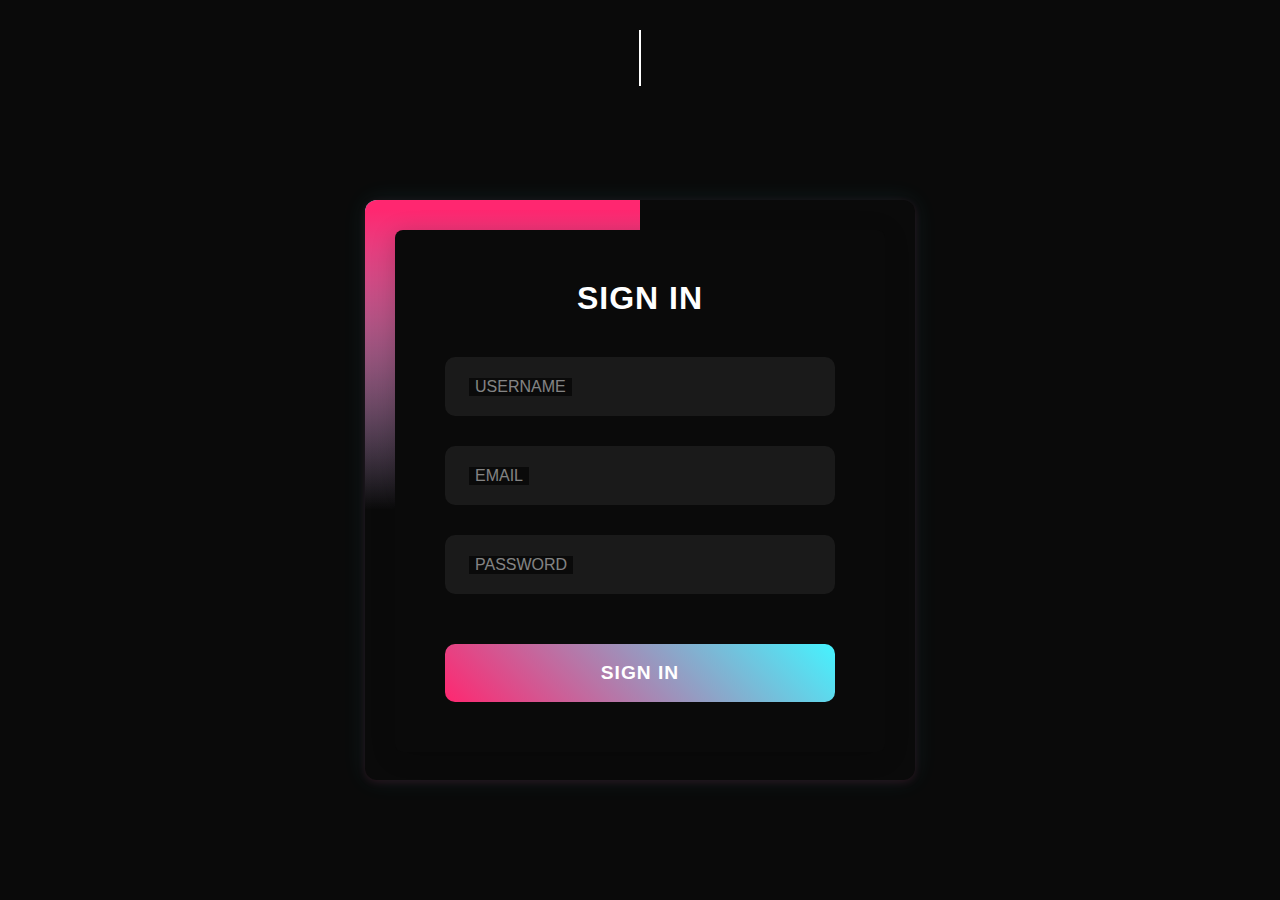
<file: index.html>
<!DOCTYPE html>
<html lang="en">
  <head>
    <meta charset="UTF-8" />
    <meta name="viewport" content="width=device-width, initial-scale=1.0" />
    <title>Sign_up</title>
    <link rel="stylesheet" href="login.css" />
  </head>

  <body>
    <div class="typing-text">Turn chaos into clarity</div>

    <div class="form-container">
      <form class="form" onsubmit="handleLogin(event)">
        <h2>SIGN IN</h2>

        <div class="input-box">
          <input type="text" id="username" required />
          <label>USERNAME</label>
        </div>

        <div class="input-box">
          <input type="email" id="email" required />
          <label>EMAIL</label>
        </div>

        <div class="input-box">
          <input type="password" id="password" required />
          <label>PASSWORD</label>
        </div>

        <button type="submit">SIGN IN</button>
      </form>
    </div>

    <script>
      function handleLogin(event) {
        event.preventDefault();

        const username = document.getElementById("username").value;
        const password = document.getElementById("password").value;

        if (username && password) {
          document.body.classList.add("zoom-out");
          setTimeout(() => {
            window.location.href = "home.html";
          }, 600);
        } else {
          alert("Please fill in all fields.");
        }
      }
    </script>
  </body>
</html>
</file>
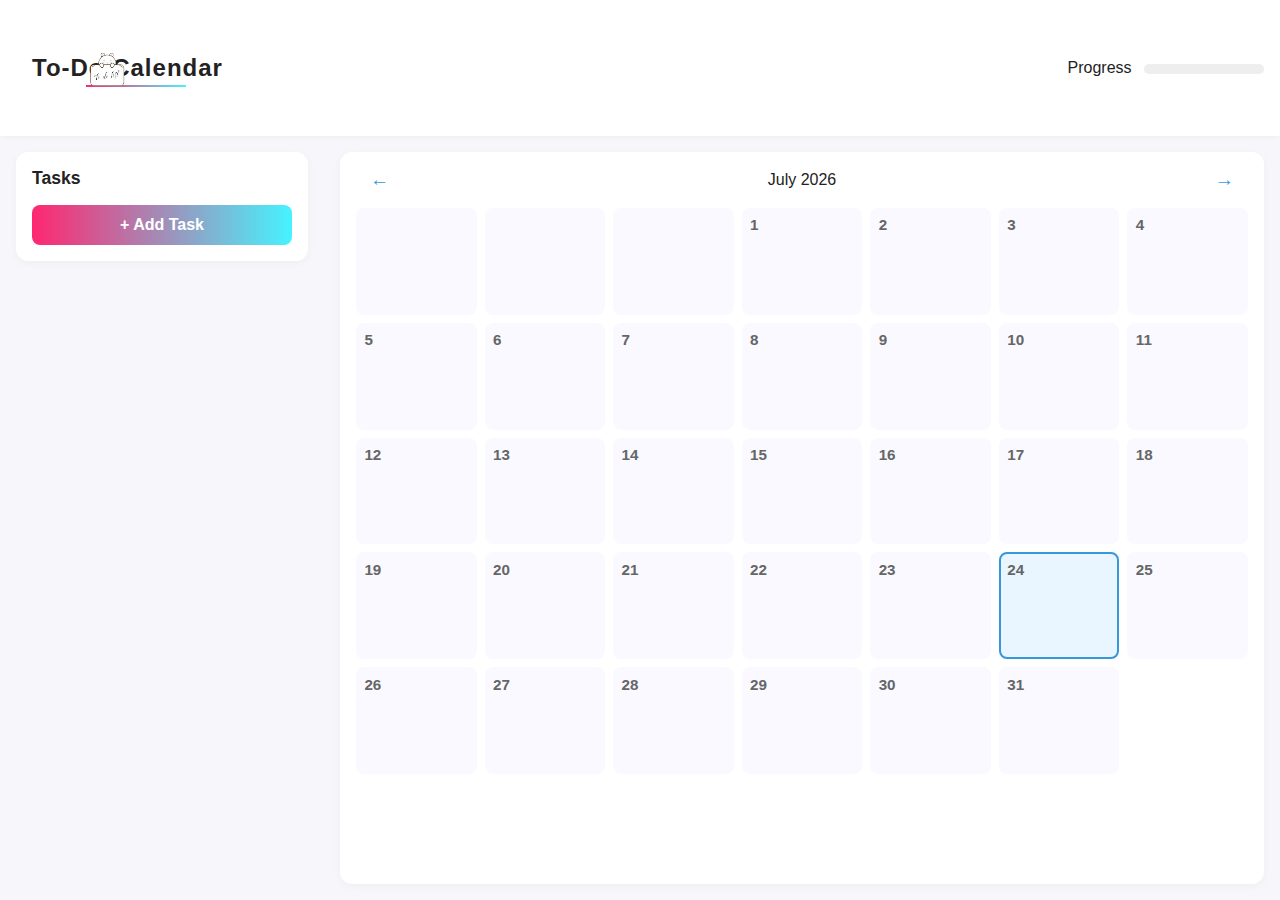
<file: home.html>
<!DOCTYPE html>
<html lang="en">
  <head>
    <meta charset="UTF-8" />
    <title>Responsive To-Do Calendar App</title>
    <meta name="viewport" content="width=device-width, initial-scale=1" />
    <link rel="stylesheet" href="home.css" />
  </head>
  <body>
    <header>
      <button class="sidebar-toggle" aria-label="Toggle menu">&#9776;</button>
      <h1>To-Do Calendar</h1>
      <img src="logo.png" alt="Logo" />
      <div>
        <span>Progress</span>
        <div class="progress-bar">
          <div class="progress" id="progress"></div>
        </div>
      </div>
    </header>
    <main>
      <nav class="sidebar" id="sidebar">
        <h2>Tasks</h2>
        <ul class="task-list" id="taskList"></ul>
        <button class="add-task-btn" id="addTaskBtn">+ Add Task</button>
      </nav>
      <section class="calendar">
        <div class="calendar-header">
          <button id="prevMonthBtn">&#8592;</button>
          <span id="calendarMonth"></span>
          <button id="nextMonthBtn">&#8594;</button>
        </div>
        <div class="calendar-grid" id="calendarGrid"></div>
      </section>
    </main>
    <div class="modal-bg" id="modalBg">
      <div class="modal">
        <h2 id="modalTitle">Add Task</h2>
        <form id="taskForm">
          <input type="text" id="taskTitle" placeholder="Task title" required />
          <select id="taskCategory">
            <option value="work">Work</option>
            <option value="personal">Personal</option>
            <option value="urgent">Urgent</option>
            <option value="college">College</option>
          </select>
          <input type="date" id="taskDueDate" required />
          <select id="taskPriority">
            <option value="low">Low</option>
            <option value="medium">Medium</option>
            <option value="high">High</option>
          </select>
          <div class="modal-actions">
            <button type="submit" id="saveTaskBtn">Save</button>
            <button type="button" class="cancel" id="cancelBtn">Cancel</button>
          </div>
        </form>
      </div>
    </div>
    <script src="home.js"></script>
  </body>
</html>
</file>
<file: login.css>
:root {
  --primary-color: #ff2770;
  --secondary-color: #45f3ff;
  --bg-color: #0a0a0a;
  --input-bg: #1a1a1a;
  --text-color: #ffffff;
  --label-color: rgba(255, 255, 255, 0.5);
  --border-radius: 12px;
  --shadow: 0 0 24px 0 rgba(69, 243, 255, 0.09),
    0 2px 8px 0 rgba(255, 39, 112, 0.12);
  --transition-fast: 0.3s;
  --transition-medium: 0.6s;
}
*,
*::before,
*::after {
  margin: 0;
  padding: 0;
  box-sizing: border-box;
  font-family: "Poppins", Arial, sans-serif;
}

body {
  min-height: 100vh;
  display: flex;
  justify-content: center;
  align-items: center;
  background: var(--bg-color);
  padding: 0;
  overflow: hidden;
}
.form-container {
  position: relative;
  width: 550px;
  height: 580px;
  padding: 30px 30px 30px 30px;
  background: var(--bg-color);
  border-radius: var(--border-radius);
  overflow: hidden;
  box-shadow: var(--shadow);
  z-index: 1;
  margin-top: 80px;
}

.form-container::before,
.form-container::after {
  content: "";
  position: absolute;
  top: -50%;
  left: -50%;
  width: 550px;
  height: 600px;
  transform-origin: bottom right;
  animation: spin 6s linear infinite;
  z-index: 0;
  pointer-events: none;
}

.form-container::before {
  background: linear-gradient(
    0deg,
    transparent,
    var(--secondary-color),
    var(--secondary-color)
  );
}

.form-container::after {
  background: linear-gradient(
    0deg,
    transparent,
    var(--primary-color),
    var(--primary-color)
  );
  animation-delay: -3s;
}

@keyframes spin {
  0% {
    transform: rotate(0deg);
  }
  100% {
    transform: rotate(360deg);
  }
}

.form {
  position: relative;
  z-index: 2;
  background: var(--bg-color);
  padding: 50px;
  border-radius: calc(var(--border-radius) - 4px);
  display: flex;
  flex-direction: column;
  gap: 30px;
  box-shadow: 0 4px 24px rgba(0, 0, 0, 0.2);
}

h2 {
  color: var(--text-color);
  font-size: 2rem;
  font-weight: 600;
  text-align: center;
  letter-spacing: 1px;
  margin-bottom: 10px;
}

.input-box {
  position: relative;
}

.input-box input {
  width: 100%;
  padding: 18px 24px;
  border: 1px solid transparent;
  background: var(--input-bg);
  border-radius: 10px;
  color: var(--text-color);
  font-size: 1.1rem;
  transition: border var(--transition-medium), box-shadow var(--transition-fast);
}

.input-box input:focus,
.input-box input:valid {
  border: 1px solid var(--primary-color);
  outline: none;
  box-shadow: 0 0 10px var(--primary-color);
}

.input-box input:focus-visible {
  outline: 2px solid var(--secondary-color);
}

.input-box label {
  position: absolute;
  left: 24px;
  top: 50%;
  transform: translateY(-50%);
  color: var(--label-color);
  pointer-events: none;
  transition: top var(--transition-fast), left var(--transition-fast),
    font-size var(--transition-fast), color var(--transition-fast);
  font-size: 1rem;
  background: var(--bg-color);
  padding: 0 6px;
}

.input-box input:focus ~ label,
.input-box input:valid ~ label {
  top: -12px;
  left: 20px;
  font-size: 0.85rem;
  color: var(--primary-color);
}
.form button {
  background: linear-gradient(
    45deg,
    var(--primary-color),
    var(--secondary-color)
  );
  border: none;
  padding: 18px;
  color: var(--text-color);
  font-size: 1.2rem;
  border-radius: 10px;
  cursor: pointer;
  transition: box-shadow var(--transition-fast),
    transform var(--transition-fast);
  margin-top: 20px;
  position: relative;
  overflow: hidden;
  font-weight: 600;
  letter-spacing: 1px;
}

.form button::before {
  content: "";
  position: absolute;
  top: 0;
  left: -100%;
  width: 100%;
  height: 100%;
  background: linear-gradient(
    90deg,
    transparent,
    rgba(255, 255, 255, 0.2),
    transparent
  );
  transition: left var(--transition-fast);
}

.form button:hover::before {
  left: 100%;
}

.form button:hover,
.form button:focus-visible {
  box-shadow: 0 0 20px var(--primary-color), 0 0 10px var(--secondary-color);
  transform: translateY(-2px) scale(1.02);
  outline: none;
}
.typing-text {
  position: absolute;
  top: 30px;
  left: 50%;
  transform: translateX(-50%);
  font-family: monospace;
  font-size: 3rem;
  font-weight: bold;
  white-space: nowrap;
  overflow: hidden;
  border-right: 2px solid var(--text-color);
  width: 0;
  z-index: 10;
  background: linear-gradient(
    270deg,
    var(--primary-color),
    var(--secondary-color),
    var(--primary-color)
  );
  background-size: 400% 400%;
  background-clip: text;
  -webkit-background-clip: text;
  color: transparent;
  -webkit-text-fill-color: transparent;
  animation: gradient-slide 6s ease infinite,
    typing 2.5s steps(30, end) forwards, blink 1s step-end infinite;
}

@keyframes typing {
  from {
    width: 0;
  }
  to {
    width: 23ch;
  }
}

@keyframes blink {
  0%,
  100% {
    border-color: var(--text-color);
  }
  50% {
    border-color: transparent;
  }
}

@keyframes gradient-slide {
  0% {
    background-position: 0% 50%;
  }
  50% {
    background-position: 100% 50%;
  }
  100% {
    background-position: 0% 50%;
  }
}
.logo-container {
  position: absolute;
  top: 20px;
  left: 30px;
  z-index: 20;
}
@media (max-width: 900px) {
  .form-container {
    width: 95%;
    padding: 30px 10px;
    margin-top: 40px;
  }

  .form {
    padding: 30px 10px;
  }

  .typing-text {
    font-size: 2rem;
    top: 20px;
  }
}

@media (max-width: 600px) {
  .form-container {
    width: 99%;
    padding: 10px;
  }

  .form {
    padding: 18px 4px;
    gap: 18px;
  }

  h2 {
    font-size: 1.2rem;
  }

  .typing-text {
    font-size: 1.2rem;
    top: 10px;
  }
}
</file>
<file: home.css>
:root {
  --work: #ff2770;
  --personal: #45f3ff;
  --urgent: #e74c3c;
  --bg: #f7f7fb;
  --text: #222;
  --completed: #aaa;
  --college: purple;
}
body {
  font-family: "Segoe UI", Arial, sans-serif;
  background: var(--bg);
  margin: 0;
  color: var(--text);
  display: flex;
  flex-direction: column;
  min-height: 100vh;
}
header {
  background: #fff;
  box-shadow: 0 2px 4px rgba(0, 0, 0, 0.03);
  display: flex;
  align-items: center;
  justify-content: space-between;
  padding: 0.5rem 1rem;
  position: relative;
  z-index: 2000;
}
.sidebar-toggle {
  display: none;
  background: none;
  border: none;
  font-size: 2rem;
  color: var(--work);
  cursor: pointer;
  margin-right: 1rem;
}
header img {
  width: 120px;
  height: 120px;
  object-fit: contain;
  margin: 0 1rem;
  flex-shrink: 0;
  transform: translate(-885px, 5px);
}

header h1 {
  position: relative;
  margin: 0;
  font-size: 1.5rem;
  letter-spacing: 1px;
  padding: 0 1rem;
  flex: 1;
}

header h1::after {
  content: "";
  position: absolute;
  transform: translateX(70px);
  bottom: -5px;
  left: 0;
  width: 100px;
  height: 2px;
  background: linear-gradient(90deg, #ff2770, #45f3ff);
}

.progress-bar {
  width: 120px;
  height: 10px;
  background: #eee;
  border-radius: 5px;
  overflow: hidden;
  margin-left: 0.5rem;
  display: inline-block;
  vertical-align: middle;
}
.progress {
  height: 100%;
  background: linear-gradient(90deg, #ff2770, #45f3ff);
  transition: width 0.2s;
}
main {
  display: flex;
  flex: 1;
  padding: 1rem;
  gap: 2rem;
}
.sidebar {
  min-width: 260px;
  background: #fff;
  border-radius: 12px;
  box-shadow: 0 2px 8px rgba(0, 0, 0, 0.04);
  padding: 1rem;
  height: fit-content;
  transition: transform 0.3s;
  z-index: 1500;
}
.sidebar h2 {
  font-size: 1.1rem;
  margin-top: 0;
}
.task-list {
  list-style: none;
  padding: 0;
  margin: 0;
}
.task {
  background: #f9f9ff;
  margin-bottom: 1rem;
  padding: 0.8rem;
  border-radius: 8px;
  border-left: 6px solid var(--work);
  box-shadow: 0 1px 3px rgba(0, 0, 0, 0.02);
  display: flex;
  align-items: center;
  justify-content: space-between;
  transition: transform 0.2s;
  cursor: grab;
  animation: fadeIn 0.4s;
}
.task[data-category="work"] {
  border-left-color: var(--work);
}
.task[data-category="personal"] {
  border-left-color: var(--personal);
}
.task[data-category="urgent"] {
  border-left-color: var(--urgent);
}
.task[data-category="college"] {
  border-left-color: var(--college);
}
.task.completed {
  opacity: 0.6;
  text-decoration: line-through;
  color: var(--completed);
}
.task .info {
  flex: 1;
  min-width: 0;
}
.task .title {
  font-weight: bold;
  font-size: 1rem;
  margin-bottom: 0.2rem;
  word-break: break-all;
}
.task .meta {
  font-size: 0.85rem;
  color: #888;
  margin-bottom: 0.2rem;
}
.task .actions button {
  background: none;
  border: none;
  color: #888;
  cursor: pointer;
  margin-left: 0.5rem;
  font-size: 1.1rem;
  transition: color 0.2s;
}
.task .actions button:hover {
  color: #222;
}
.add-task-btn {
  display: block;
  width: 100%;
  padding: 0.7rem;
  margin-top: 1rem;
  background: linear-gradient(90deg, #ff2770, #45f3ff);
  color: #fff;
  border: none;
  border-radius: 8px;
  font-size: 1rem;
  cursor: pointer;
  font-weight: bold;
  transition: background 0.2s;
}
.add-task-btn:hover {
  background: linear-gradient(90deg, #ff2770, #45f3ff);
}
.calendar {
  flex: 1;
  background: #fff;
  border-radius: 12px;
  border: none;
  box-shadow: 0 2px 8px rgba(0, 0, 0, 0.04);
  padding: 1rem;
  min-width: 320px;
  overflow-x: auto;
}
.calendar-header {
  display: flex;
  align-items: center;
  justify-content: space-between;
  margin-bottom: 1rem;
}
.calendar-header button {
  background: none;
  border: none;
  font-size: 1.2rem;
  cursor: pointer;
  color: #3498db;
  margin: 0 0.5rem;
  transition: color 0.2s;
}
.calendar-header button:hover {
  color: var(--work);
}
.calendar-grid {
  display: grid;
  grid-template-columns: repeat(7, 1fr);
  gap: 0.5rem;
}
.calendar-day {
  background: #f9f9ff;
  border-radius: 8px;
  min-height: 90px;
  padding: 0.4rem;
  position: relative;
  transition: background 0.2s;
  border: 2px solid transparent;
  display: flex;
  flex-direction: column;
}
.calendar-day.today {
  border-color: #3498db;
  background: #eaf6ff;
}
.calendar-day .date {
  font-size: 0.95rem;
  font-weight: bold;
  color: #666;
  margin-bottom: 0.3rem;
}
.calendar-day .calendar-tasks {
  min-height: 32px;
}
.calendar-task {
  font-size: 0.85rem;
  background: #fff;
  border-radius: 5px;
  padding: 0.2rem 0.4rem;
  margin-bottom: 0.2rem;
  border-left: 4px solid var(--work);
  cursor: grab;
  transition: background 0.2s;
}
.calendar-task[data-category="work"] {
  border-left-color: var(--work);
}
.calendar-task[data-category="personal"] {
  border-left-color: var(--personal);
}
.calendar-task[data-category="urgent"] {
  border-left-color: var(--urgent);
}
.calendar-task[data-category="college"] {
  border-left-color: var(--college);
}
.calendar-task.completed {
  opacity: 0.6;
  text-decoration: line-through;
  color: var(--completed);
}
.calendar-day.dragover {
  background: #d1e7fd;
}
.modal-bg {
  position: fixed;
  top: 0;
  left: 0;
  right: 0;
  bottom: 0;
  background: rgba(0, 0, 0, 0.14);
  display: none;
  align-items: center;
  justify-content: center;
  z-index: 3000;
}
.modal-bg.active {
  display: flex;
}
.modal {
  background: #fff;
  border-radius: 12px;
  padding: 2rem 1.5rem;
  min-width: 320px;
  max-width: 90vw;
  box-shadow: 0 8px 32px rgba(0, 0, 0, 0.12);
  animation: fadeIn 0.3s;
}
.modal h2 {
  margin-top: 0;
}
.modal form {
  display: flex;
  flex-direction: column;
  gap: 1rem;
}
.modal input,
.modal select {
  padding: 0.5rem;
  border-radius: 6px;
  border: 1px solid #ccc;
  font-size: 1rem;
}
.modal-actions {
  display: flex;
  justify-content: flex-end;
  gap: 1rem;
  margin-top: 1rem;
}
.modal-actions button {
  padding: 0.5rem 1.2rem;
  border-radius: 6px;
  border: none;
  font-size: 1rem;
  cursor: pointer;
  background: #3498db;
  color: #fff;
  font-weight: bold;
  transition: background 0.2s;
}
.modal-actions button.cancel {
  background: #eee;
  color: #555;
}
.modal-actions button.cancel:hover {
  background: #ddd;
}
.modal-actions button:hover:not(.cancel) {
  background: var(--work);
}
@keyframes fadeIn {
  from {
    opacity: 0;
    transform: translateY(10px);
  }
  to {
    opacity: 1;
    transform: translateY(0);
  }
}
</file>
